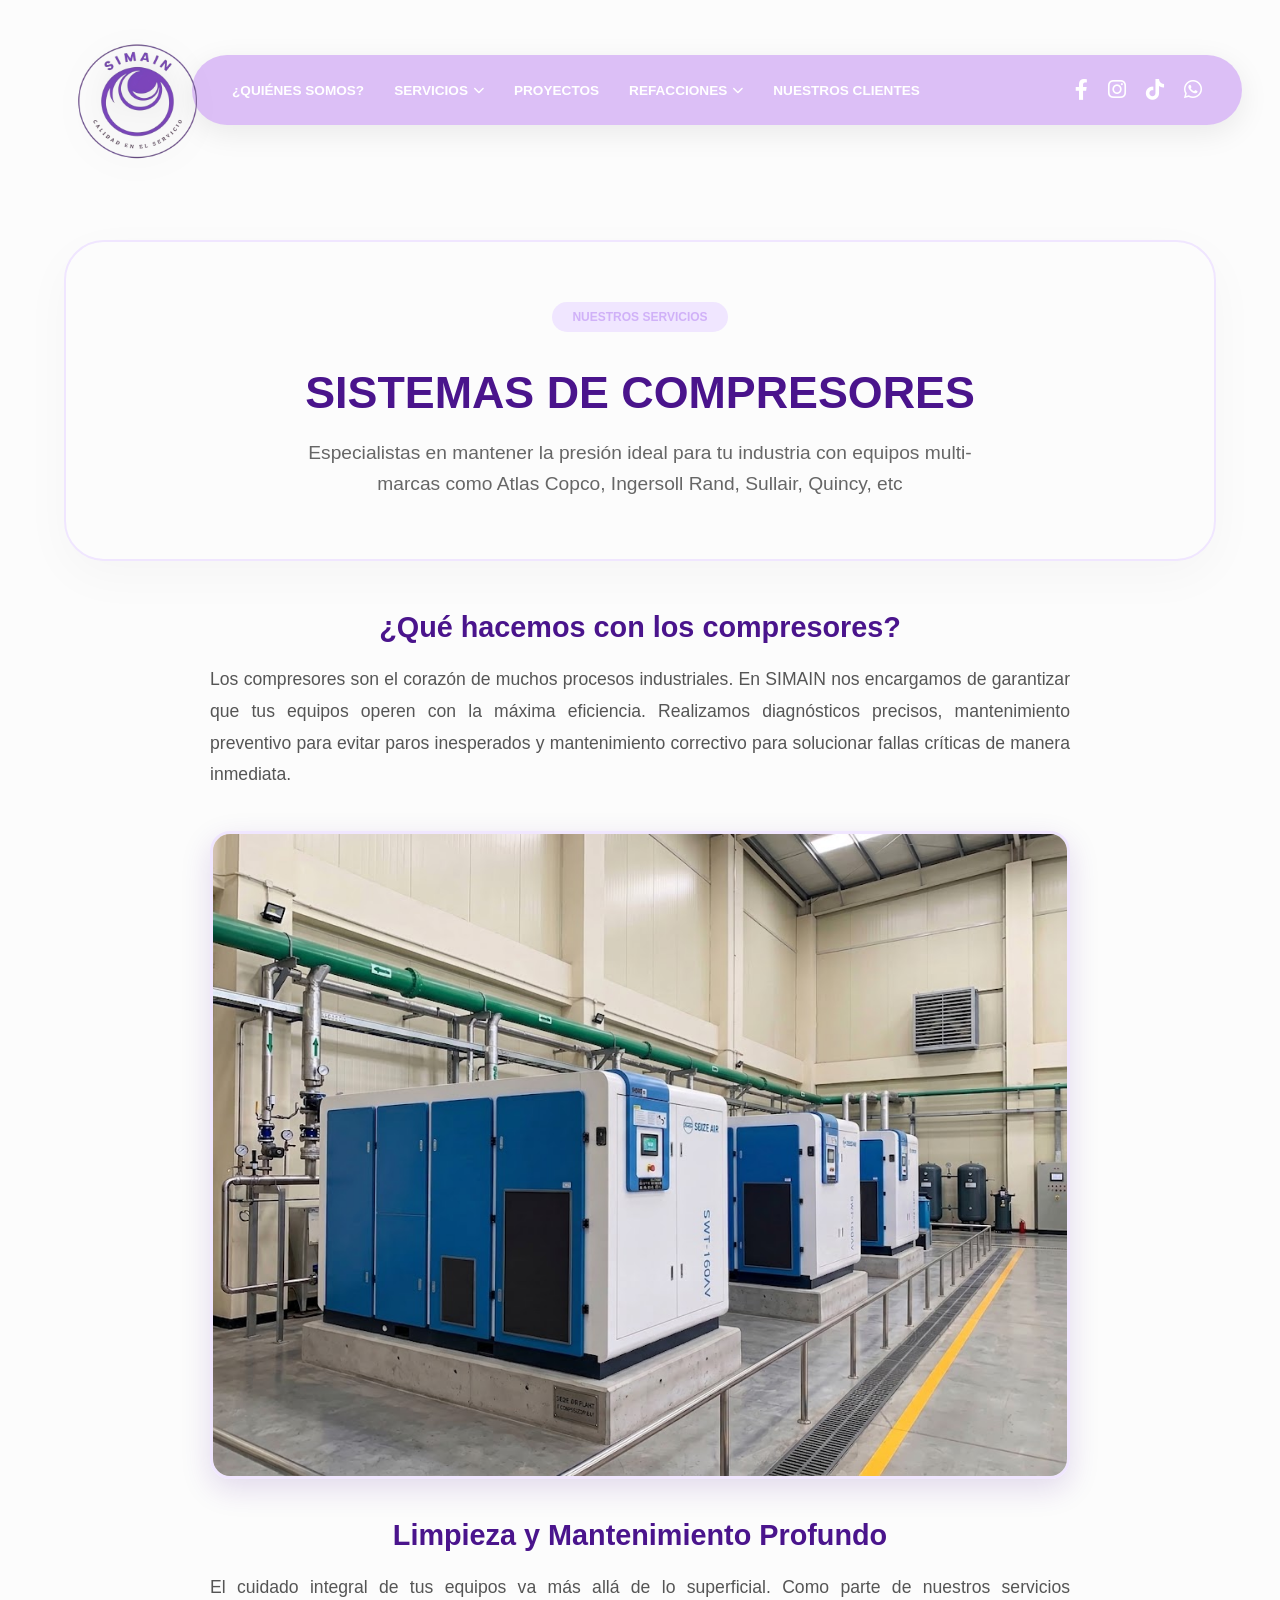
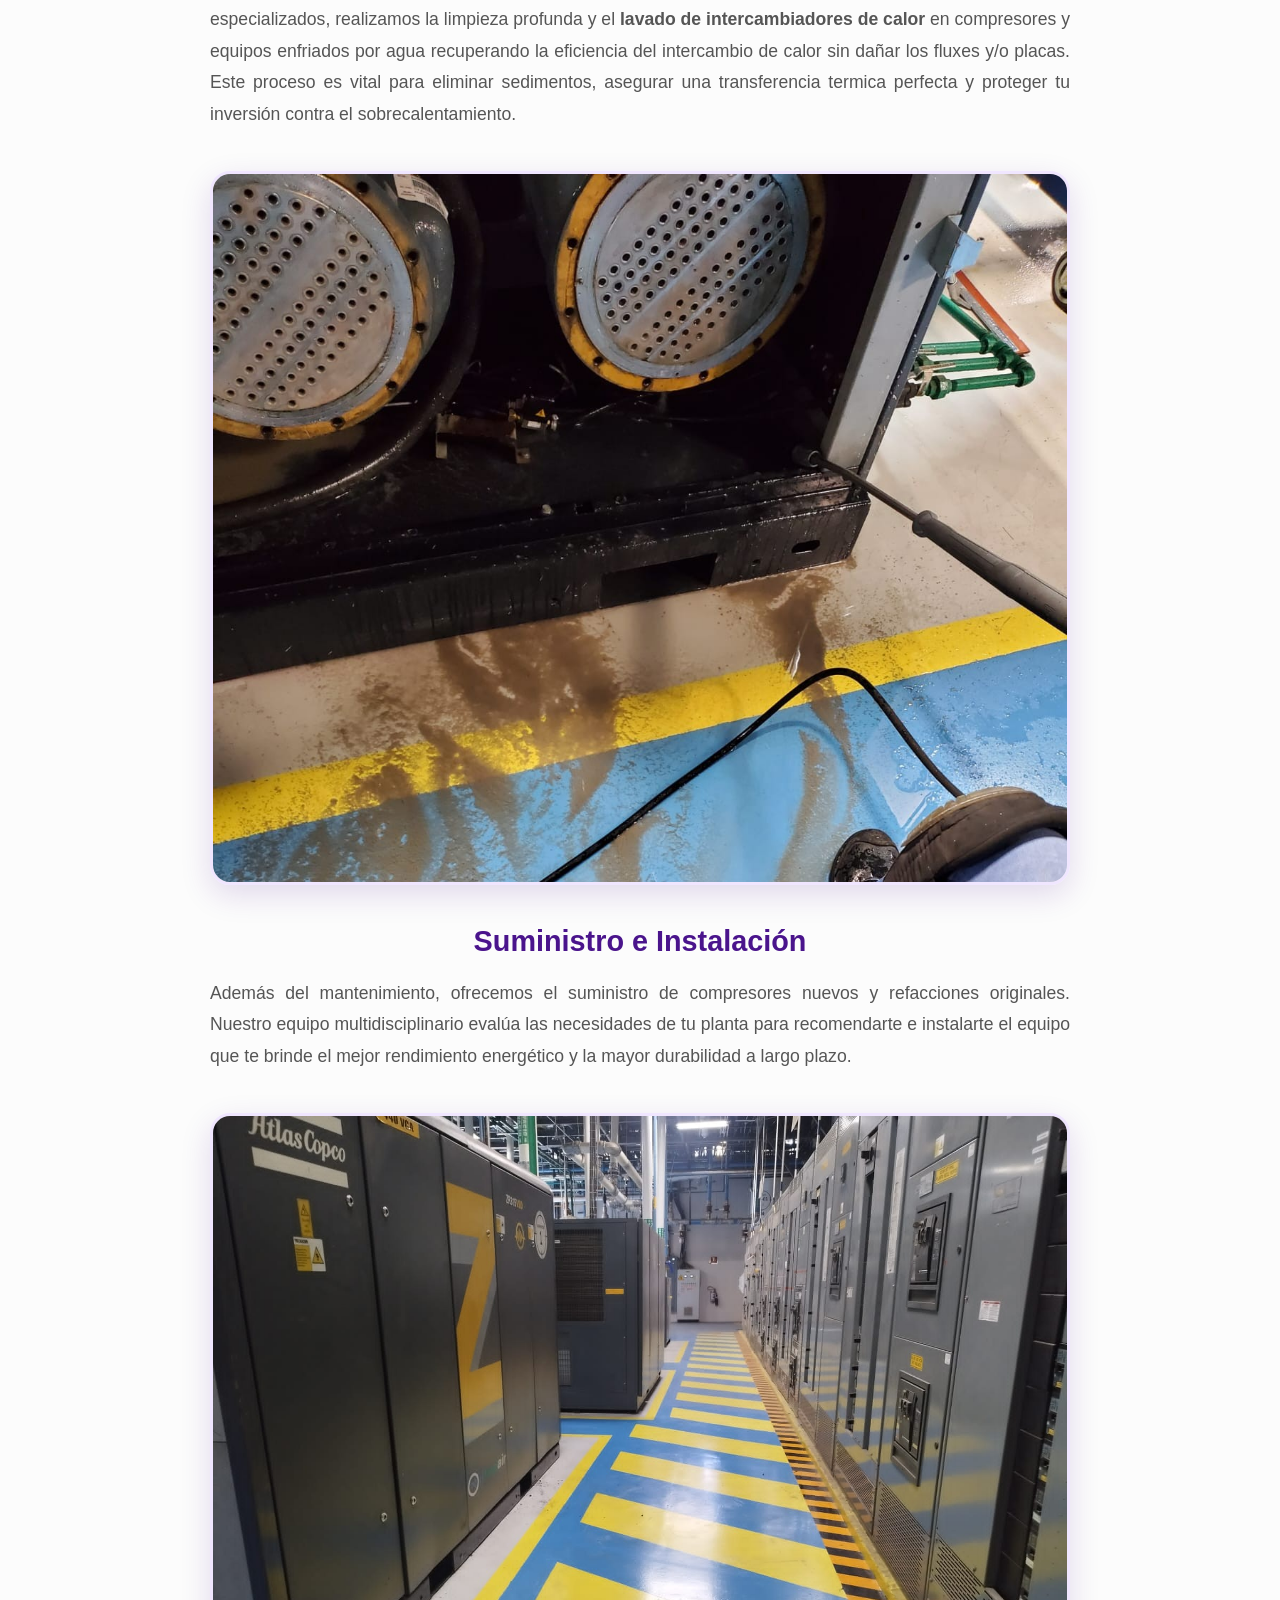
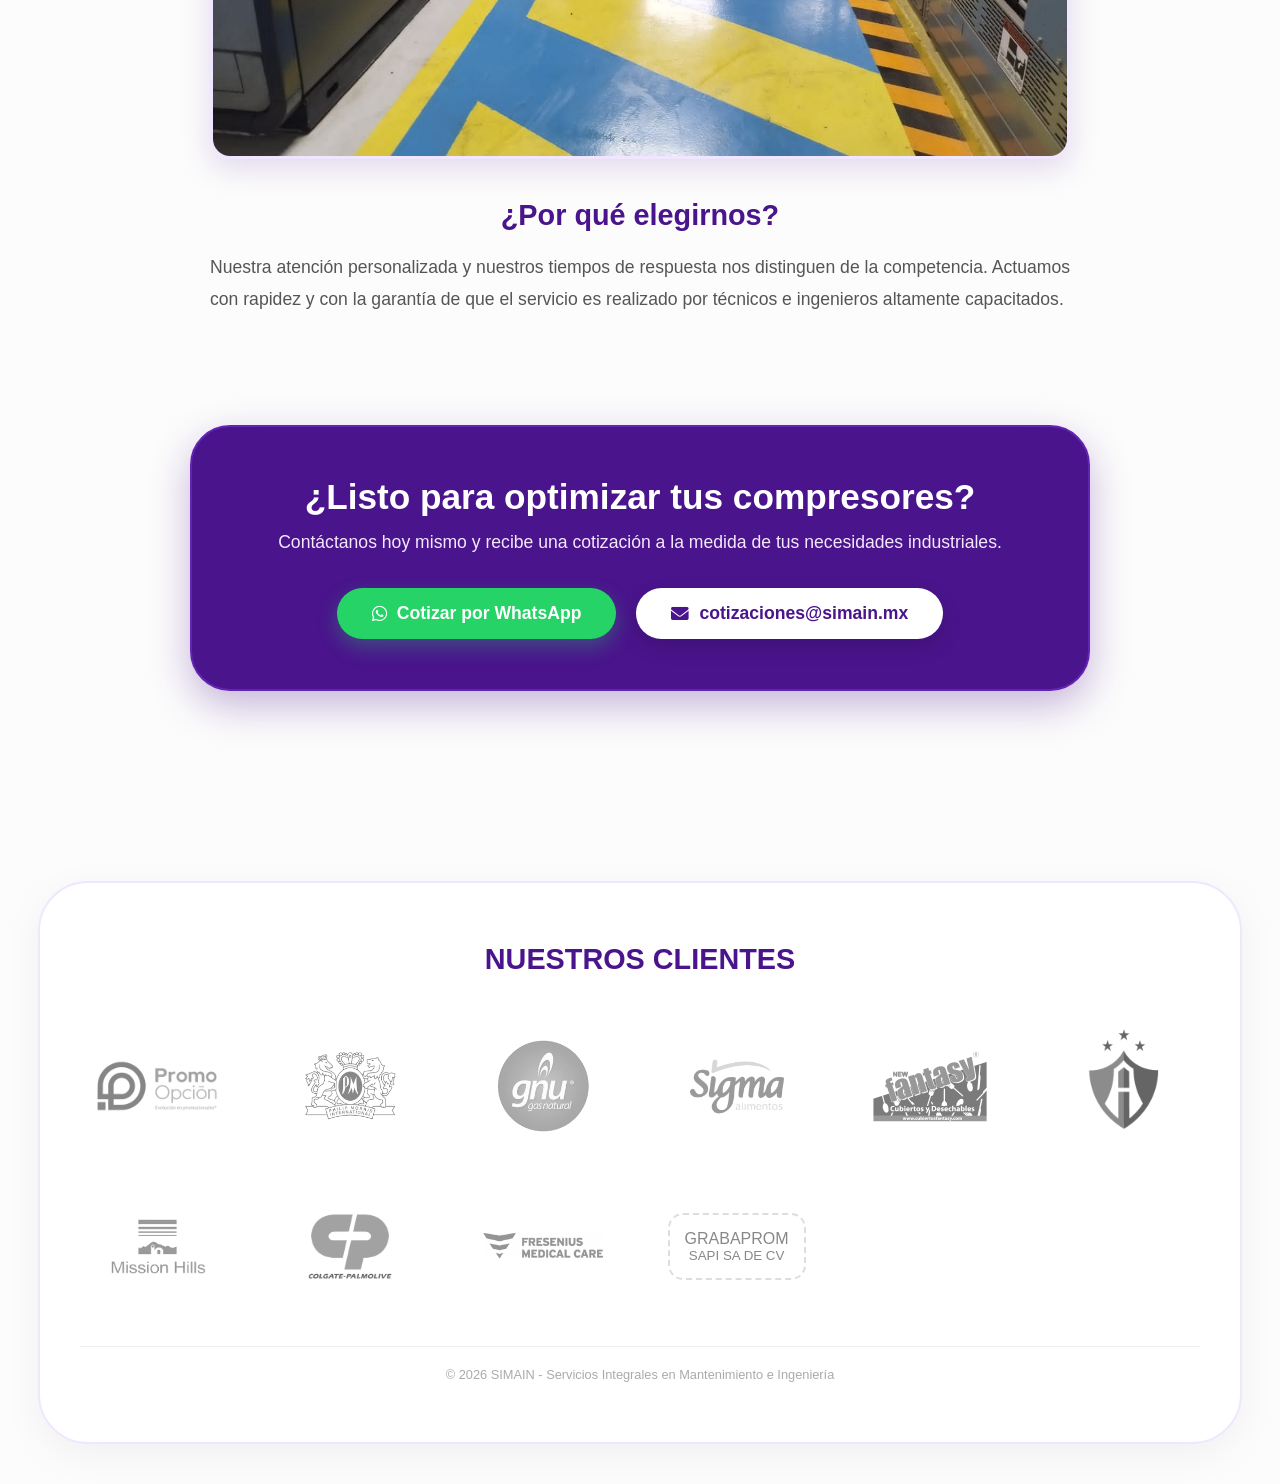
<file: Compresores.html>
<!DOCTYPE html>
<html lang="es">
<head>
    <meta charset="UTF-8">
    <meta name="viewport" content="width=device-width, initial-scale=1.0">
    <title>Compresores | SIMAIN</title>
    <link rel="stylesheet" href="https://cdnjs.cloudflare.com/ajax/libs/font-awesome/6.0.0/css/all.min.css">
    
    <!-- CSS general (menú, colores, footer) -->
    <link rel="stylesheet" href="index.css?v=6">
    
    <!-- CSS específico de la página y botones CTA -->
    <link rel="stylesheet" href="Compresores.css?v=2">
</head>
<body>

    <header class="header-container">
        <div class="external-logo">
            <a href="index.html"><img src="logo 2.png" alt="Logo SIMAIN"></a>
        </div>

        <nav class="navbar">
            <div class="menu-toggle" id="mobile-menu">
                <i class="fa-solid fa-bars"></i>
            </div>

            <ul class="nav-links">
                <li><a href="index.html#quienes-somos">¿Quiénes Somos?</a></li>
                
                <li class="dropdown">
                    <a href="javascript:void(0);" class="dropdown-toggle-btn">Servicios <i class="fa-solid fa-chevron-down" style="font-size: 0.7rem;"></i></a>
                    <ul class="dropdown-menu">
                        <li><a href="Compresores.html">Compresores</a></li>
                        <li><a href="servicios-chillers.html">Chillers</a></li>
                        <li class="dropdown-submenu">
                            <a href="javascript:void(0);" class="submenu-toggle-btn">HVAC <i class="fa-solid fa-chevron-right" style="font-size: 0.7rem;"></i></a>
                            <ul class="submenu">
                                <li><a href="servicios-hvac.html#sistemas-hvac">Sistemas HVAC</a></li>
                                <li><a href="servicios-hvac.html#poliza-mtto">Póliza de Mtto</a></li>
                                <li><a href="servicios-hvac.html#calculos-ventilacion">Cálculos de Ventilación</a></li>
                                <li><a href="servicios-hvac.html#torres-enfriamiento">Torres de Enfriamiento</a></li>
                            </ul>
                        </li>
                        <li><a href="servicios-secadores.html">Secadores</a></li>
                        <li><a href="servicios-generadores.html">Generadores de Vapor</a></li>
                        <li><a href="servicios-agua.html">Tratamiento de Agua</a></li>
                        <li><a href="servicios-paileria.html">Pailería</a></li>
                        <li><a href="servicios-obra.html">Obra Civil Ligera</a></li>
                        <li class="dropdown-submenu">
                            <a href="javascript:void(0);" class="submenu-toggle-btn">Módulos Electrónicos <i class="fa-solid fa-chevron-right" style="font-size: 0.7rem;"></i></a>
                            <ul class="submenu">
                                <li><a href="servicios-modulos.html#reparacion">Reparación</a></li>
                                <li><a href="servicios-modulos.html#diagnostico">Diagnóstico</a></li>
                            </ul>
                        </li>
                        <li><a href="servicios-variadores.html">Variadores de Frecuencia</a></li>
                        <li><a href="servicios-intercambiadores.html">Limpieza de Intercambiadores</a></li>
                        <li><a href="servicios-calibracion.html">Calibración</a></li>
                    </ul>
                </li>

                <li><a href="index.html#proyectos">Proyectos</a></li>
                
                <li class="dropdown">
                    <a href="javascript:void(0);" class="dropdown-toggle-btn">Refacciones <i class="fa-solid fa-chevron-down" style="font-size: 0.7rem;"></i></a>
                    <ul class="dropdown-menu">
                        <li class="dropdown-submenu">
                            <a href="javascript:void(0);" class="submenu-toggle-btn">Compresores <i class="fa-solid fa-chevron-right" style="font-size: 0.7rem;"></i></a>
                            <ul class="submenu">
                                <li><a href="refacciones-compresores.html#kits">Kits</a></li>
                                <li><a href="refacciones-compresores.html#filtros">Filtros de Aire</a></li>
                                <li><a href="refacciones-compresores.html#aceite">Aceite</a></li>
                                <li><a href="refacciones-compresores.html#enfriadores">Enfriadores</a></li>
                                <li><a href="refacciones-compresores.html#ver-mas">Ver Más</a></li>
                            </ul>
                        </li>
                        <li><a href="refacciones-secadores.html">Secadores</a></li>
                        <li><a href="refacciones-tarjetas.html">Tarjetas Electrónicas</a></li>
                        <li><a href="refacciones-vapor.html">Sistemas de Vapor</a></li>
                        <li><a href="refacciones-hvac.html">HVAC</a></li>
                    </ul>
                </li>
                
                <li><a href="index.html#clientes">Nuestros Clientes</a></li>
            </ul>

            <div class="social-media">
                <a href="https://www.facebook.com/share/1RAPCsSrSa/" target="_blank" class="icon-fb"><i class="fa-brands fa-facebook-f"></i></a>
                <a href="https://www.instagram.com/simain_servicios_" target="_blank" class="icon-ig"><i class="fa-brands fa-instagram"></i></a>
                <a href="https://www.tiktok.com/@TUUSUARIO" target="_blank" class="icon-tt"><i class="fa-brands fa-tiktok"></i></a>
                <a href="https://wa.me/523332586907" target="_blank" class="icon-wa"><i class="fa-brands fa-whatsapp"></i></a>
            </div>
        </nav>
    </header>

    <main class="content-wrapper">
        
        <section class="service-hero">
            <span class="badge">Nuestros Servicios</span>
            <h1>Sistemas de Compresores</h1>
            <p>Especialistas en mantener la presión ideal para tu industria con equipos multi-marcas como Atlas Copco, Ingersoll Rand, Sullair, Quincy, etc</p>
        </section>

        <section class="service-body">
            
            <h2>¿Qué hacemos con los compresores?</h2>
            <p>
                Los compresores son el corazón de muchos procesos industriales. En SIMAIN nos encargamos de garantizar que tus equipos operen con la máxima eficiencia. Realizamos diagnósticos precisos, mantenimiento preventivo para evitar paros inesperados y mantenimiento correctivo para solucionar fallas críticas de manera inmediata.
            </p>

            <img src="compresor 1.jpg" alt="Mantenimiento de Compresores" class="centered-image">

            <h2>Limpieza y Mantenimiento Profundo</h2>
            <p>
                El cuidado integral de tus equipos va más allá de lo superficial. Como parte de nuestros servicios especializados, realizamos la limpieza profunda y el <strong>lavado de intercambiadores de calor</strong> en compresores y equipos enfriados por agua recuperando la eficiencia del intercambio de calor sin dañar los fluxes y/o placas. Este proceso es vital para eliminar sedimentos, asegurar una transferencia termica perfecta y proteger tu inversión contra el sobrecalentamiento.
            </p>

            <img src="lavadoCompresor.jpg" alt="Lavando intercambiadores del compresor ZH-6" class="centered-image">

            <h2>Suministro e Instalación</h2>
            <p>
                Además del mantenimiento, ofrecemos el suministro de compresores nuevos y refacciones originales. Nuestro equipo multidisciplinario evalúa las necesidades de tu planta para recomendarte e instalarte el equipo que te brinde el mejor rendimiento energético y la mayor durabilidad a largo plazo.
            </p>

            <img src="compresor2.jpg" alt="Instalación de Compresor Industrial" class="centered-image">

            <h2>¿Por qué elegirnos?</h2>
            <p>
                Nuestra atención personalizada y nuestros tiempos de respuesta nos distinguen de la competencia. Actuamos con rapidez y con la garantía de que el servicio es realizado por técnicos e ingenieros altamente capacitados.
            </p>

        </section>

        <section class="cta-section">
            <div class="cta-island">
                <h2>¿Listo para optimizar tus compresores?</h2>
                <p>Contáctanos hoy mismo y recibe una cotización a la medida de tus necesidades industriales.</p>
                
                <div class="cta-buttons">
                    <a href="https://wa.me/523332586907" target="_blank" class="cta-btn whatsapp-btn">
                        <i class="fa-brands fa-whatsapp"></i> Cotizar por WhatsApp
                    </a>
                    
                    <a href="mailto:cotizaciones@simain.mx" class="cta-btn email-btn">
                        <i class="fa-solid fa-envelope"></i> cotizaciones@simain.mx
                    </a>
                </div>
            </div>
        </section>

    </main>

    <footer id="clientes" class="footer-container">
        <div class="footer-island">
            <h2>Nuestros Clientes</h2>
            <div class="clients-grid">
                <img src="logo-promo.png" alt="Promo Opción">
                <img src="logo philip.png" alt="Philip Morris">
                <img src="gnu logo.png" alt="GNU Gas Natural">
                <img src="sigma logo.png" alt="Sigma">
                <img src="Fantasy-Logo.png" alt="New Fantasy">
                <img src="atlas logo.png" alt="Atlas FC">
                <img src="mission hills logo.png" alt="Mission Hills">
                <img src="Colgate-Palmolive-Logo.png" alt="Colgate Palmolive">
                <img src="fresenius logo.png" alt="Fresenius Medical Care">
                <div class="client-text-logo">
                    <span>GRABAPROM</span>
                    <small>SAPI SA DE CV</small>
                </div>
            </div>
            <div class="footer-bottom">
                <p>&copy; 2026 SIMAIN - Servicios Integrales en Mantenimiento e Ingeniería</p>
            </div>
        </div>
    </footer>

    <script>
        window.addEventListener('scroll', function() {
            const navbar = document.querySelector('.navbar');
            const logo = document.querySelector('.external-logo');
            if (window.scrollY > 20) {
                navbar.style.background = 'rgba(220, 191, 246, 0.95)';
                navbar.style.transform = 'translateY(-5px)';
                logo.style.transform = 'scale(0.85)';
            } else {
                navbar.style.background = '#dcbff6';
                navbar.style.transform = 'translateY(0)';
                logo.style.transform = 'scale(1)';
            }
        });

        const btnHamburguesa = document.getElementById('mobile-menu');
        const menuNav = document.querySelector('.nav-links');
        const redesSociales = document.querySelector('.social-media');

        if(btnHamburguesa) {
            btnHamburguesa.addEventListener('click', function(e) {
                e.stopPropagation();
                menuNav.classList.toggle('active');
                redesSociales.classList.toggle('active');
            });
        }

        document.querySelectorAll('.dropdown-toggle-btn, .submenu-toggle-btn').forEach(btn => {
            btn.addEventListener('click', function(e) {
                if (window.innerWidth <= 850) {
                    e.preventDefault();
                    e.stopPropagation();
                    this.parentElement.classList.toggle('active-mobile');
                }
            });
        });

        document.addEventListener('click', function(e) {
            if (window.innerWidth <= 850) {
                if (!menuNav.contains(e.target) && !btnHamburguesa.contains(e.target)) {
                    menuNav.classList.remove('active');
                    redesSociales.classList.remove('active');
                    document.querySelectorAll('.active-mobile').forEach(el => el.classList.remove('active-mobile'));
                }
            }
        });
    </script>
</body>
</html>
</file>
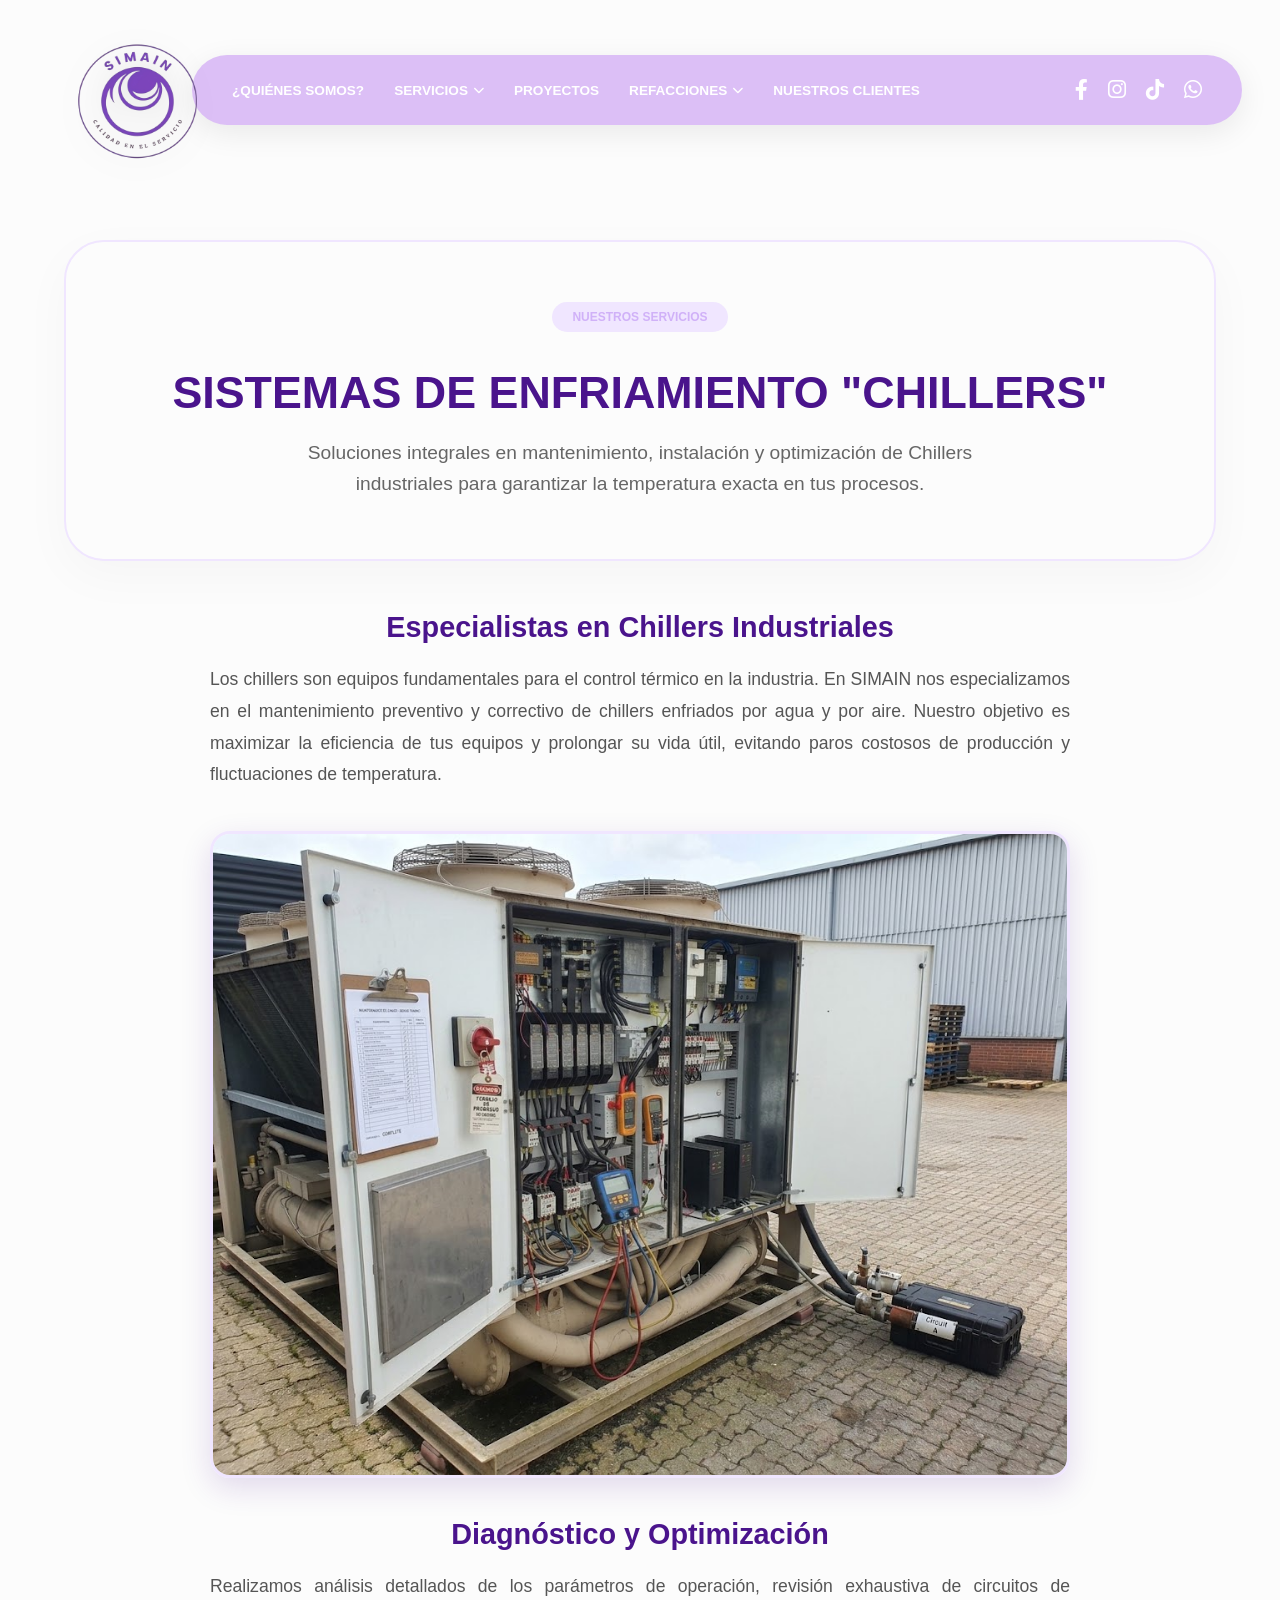
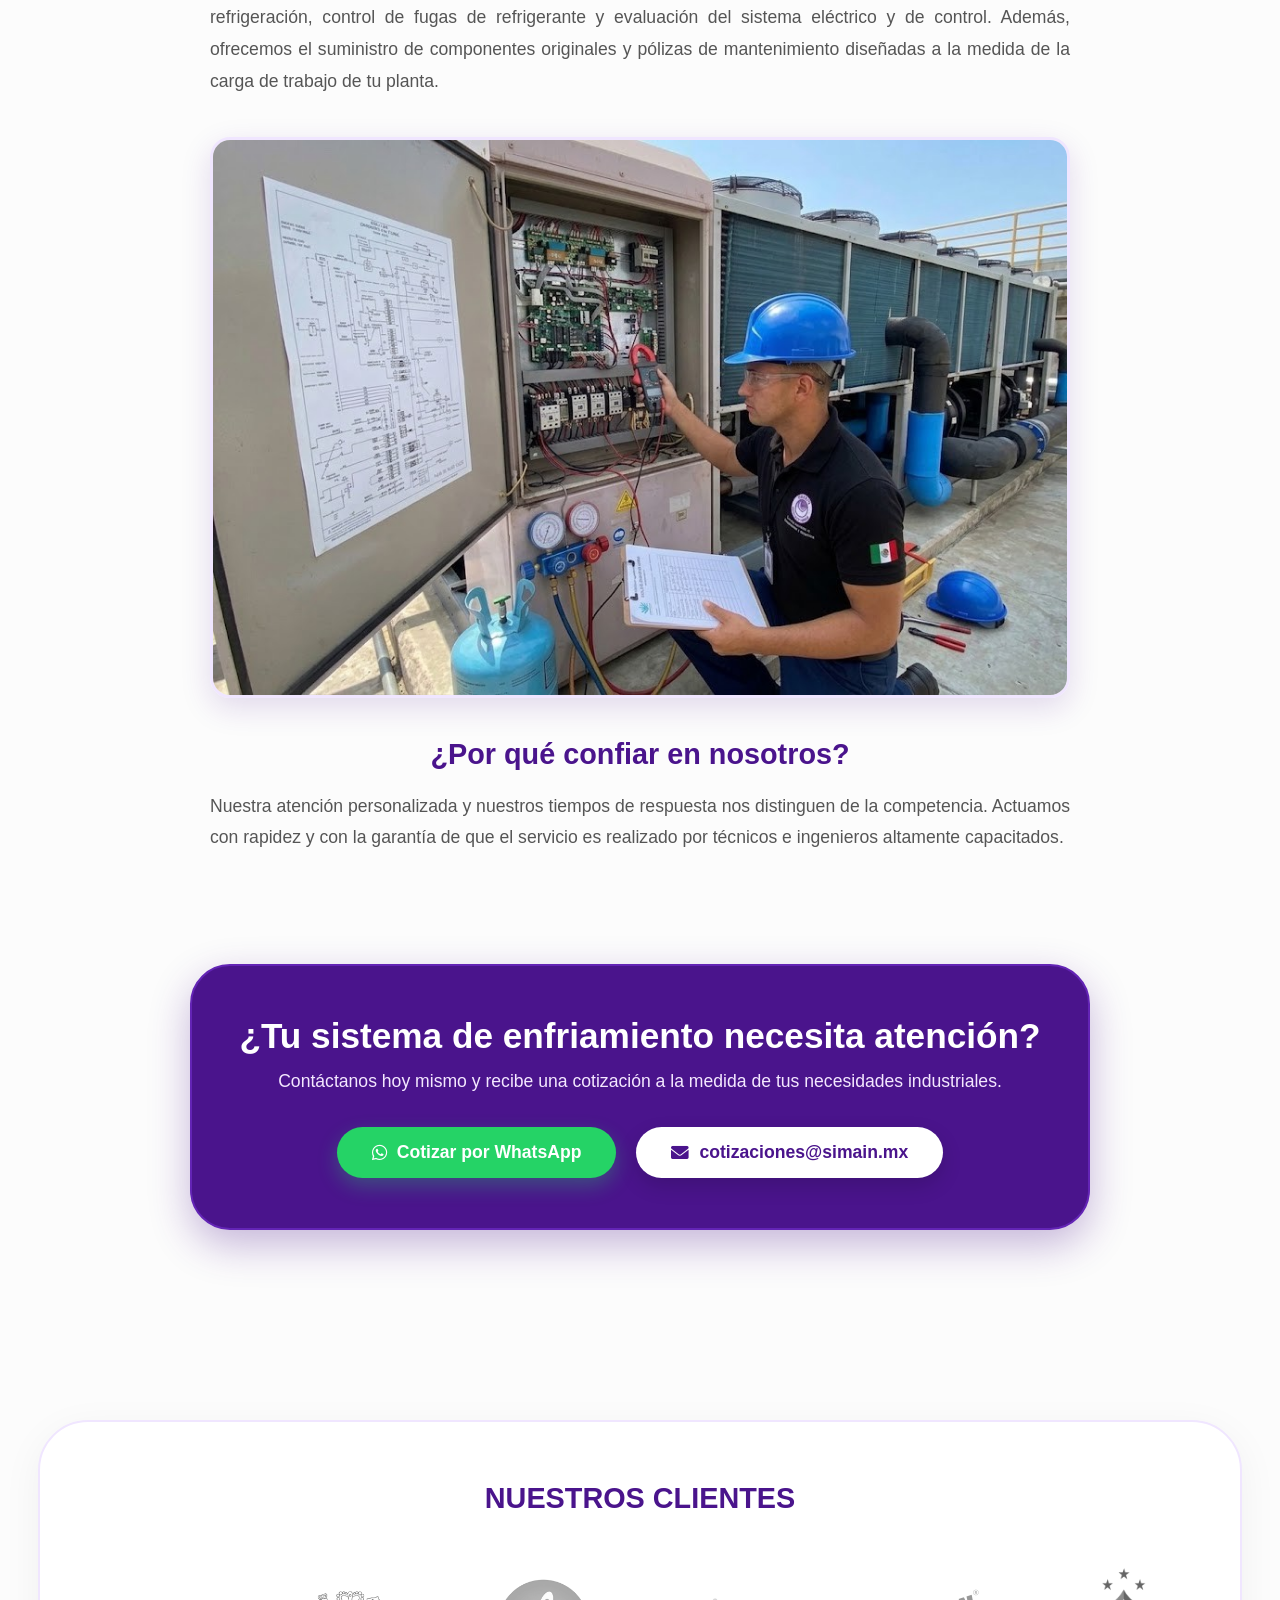
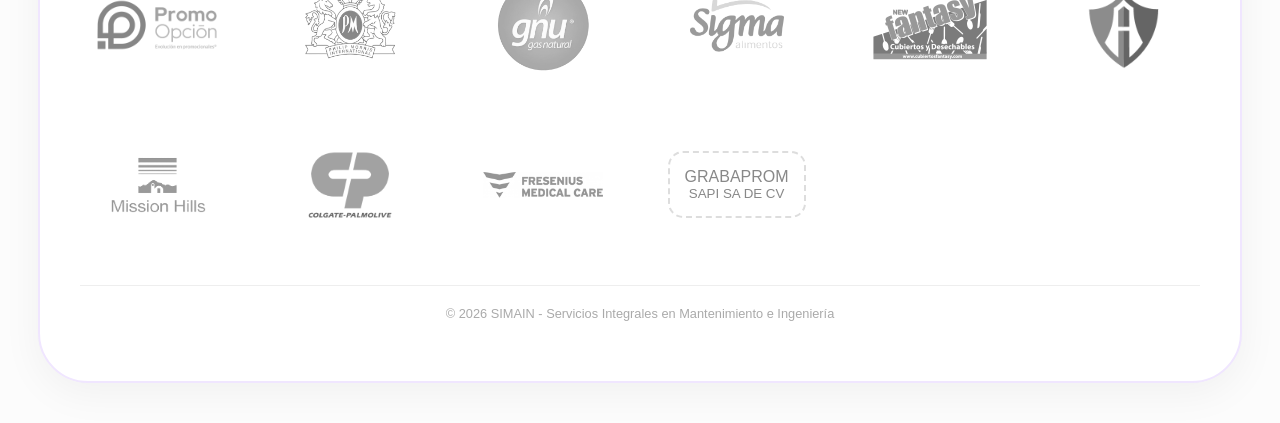
<file: servicios-chillers.html>
<!DOCTYPE html>
<html lang="es">
<head>
    <meta charset="UTF-8">
    <meta name="viewport" content="width=device-width, initial-scale=1.0">
    <title>Chillers | SIMAIN</title>
    <link rel="stylesheet" href="https://cdnjs.cloudflare.com/ajax/libs/font-awesome/6.0.0/css/all.min.css">
    
    <!-- Cargamos el CSS general (menú, colores, footer) -->
    <link rel="stylesheet" href="index.css?v=6">
    
    <!-- Cargamos el CSS específico de esta página -->
    <link rel="stylesheet" href="chillers.css?v=1">
</head>
<body>

    <header class="header-container">
        <div class="external-logo">
            <a href="index.html"><img src="logo 2.png" alt="Logo SIMAIN"></a>
        </div>

        <nav class="navbar">
            <div class="menu-toggle" id="mobile-menu">
                <i class="fa-solid fa-bars"></i>
            </div>

            <ul class="nav-links">
                <li><a href="index.html#quienes-somos">¿Quiénes Somos?</a></li>
                
                <li class="dropdown">
                    <a href="#" class="dropdown-toggle-btn">Servicios <i class="fa-solid fa-chevron-down" style="font-size: 0.7rem;"></i></a>
                    <ul class="dropdown-menu">
                        <li><a href="Compresores.html">Compresores</a></li>
                        <li><a href="servicios-chillers.html">Chillers</a></li>
                        <li class="dropdown-submenu">
                            <a href="servicios-hvac.html" class="submenu-toggle-btn">HVAC <i class="fa-solid fa-chevron-right" style="font-size: 0.7rem;"></i></a>
                            <ul class="submenu">
                                <li><a href="servicios-hvac.html#sistemas-hvac">Sistemas HVAC</a></li>
                                <li><a href="servicios-hvac.html#poliza-mtto">Póliza de Mtto</a></li>
                                <li><a href="servicios-hvac.html#calculos-ventilacion">Cálculos de Ventilación</a></li>
                                <li><a href="servicios-hvac.html#torres-enfriamiento">Torres de Enfriamiento</a></li>
                            </ul>
                        </li>
                        <li><a href="servicios-secadores.html">Secadores</a></li>
                        <li><a href="servicios-generadores.html">Generadores de Vapor</a></li>
                        <li><a href="servicios-agua.html">Tratamiento de Agua</a></li>
                        <li><a href="servicios-paileria.html">Pailería</a></li>
                        <li><a href="servicios-obra.html">Obra Civil Ligera</a></li>
                        <li class="dropdown-submenu">
                            <a href="servicios-modulos.html" class="submenu-toggle-btn">Módulos Electrónicos <i class="fa-solid fa-chevron-right" style="font-size: 0.7rem;"></i></a>
                            <ul class="submenu">
                                <li><a href="servicios-modulos.html#reparacion">Reparación</a></li>
                                <li><a href="servicios-modulos.html#diagnostico">Diagnóstico</a></li>
                            </ul>
                        </li>
                        <li><a href="servicios-variadores.html">Variadores de Frecuencia</a></li>
                        <li><a href="servicios-intercambiadores.html">Limpieza de Intercambiadores</a></li>
                        <li><a href="servicios-calibracion.html">Calibración</a></li>
                    </ul>
                </li>

                <li><a href="index.html#proyectos">Proyectos</a></li>
                
                <li class="dropdown">
                    <a href="#" class="dropdown-toggle-btn">Refacciones <i class="fa-solid fa-chevron-down" style="font-size: 0.7rem;"></i></a>
                    <ul class="dropdown-menu">
                        <li class="dropdown-submenu">
                            <a href="refacciones-compresores.html" class="submenu-toggle-btn">Compresores <i class="fa-solid fa-chevron-right" style="font-size: 0.7rem;"></i></a>
                            <ul class="submenu">
                                <li><a href="refacciones-compresores.html#kits">Kits</a></li>
                                <li><a href="refacciones-compresores.html#filtros">Filtros de Aire</a></li>
                                <li><a href="refacciones-compresores.html#aceite">Aceite</a></li>
                                <li><a href="refacciones-compresores.html#enfriadores">Enfriadores</a></li>
                                <li><a href="refacciones-compresores.html#ver-mas">Ver Más</a></li>
                            </ul>
                        </li>
                        <li><a href="refacciones-secadores.html">Secadores</a></li>
                        <li><a href="refacciones-tarjetas.html">Tarjetas Electrónicas</a></li>
                        <li><a href="refacciones-vapor.html">Sistemas de Vapor</a></li>
                        <li><a href="refacciones-hvac.html">HVAC</a></li>
                    </ul>
                </li>
                
                <li><a href="index.html#clientes">Nuestros Clientes</a></li>
            </ul>

            <div class="social-media">
                <a href="https://www.facebook.com/share/1RAPCsSrSa/" target="_blank" class="icon-fb"><i class="fa-brands fa-facebook-f"></i></a>
                <a href="https://www.instagram.com/simain_servicios_" target="_blank" class="icon-ig"><i class="fa-brands fa-instagram"></i></a>
                <a href="https://www.tiktok.com/@TUUSUARIO" target="_blank" class="icon-tt"><i class="fa-brands fa-tiktok"></i></a>
                <a href="https://wa.me/523332586907" target="_blank" class="icon-wa"><i class="fa-brands fa-whatsapp"></i></a>
            </div>
        </nav>
    </header>

    <main class="content-wrapper">
        
        <section class="service-hero">
            <span class="badge">Nuestros Servicios</span>
            <h1>Sistemas de Enfriamiento "Chillers"</h1>
            <p>Soluciones integrales en mantenimiento, instalación y optimización de Chillers industriales para garantizar la temperatura exacta en tus procesos.</p>
        </section>

        <section class="service-body">
            
            <h2>Especialistas en Chillers Industriales</h2>
            <p>
                Los chillers son equipos fundamentales para el control térmico en la industria. En SIMAIN nos especializamos en el mantenimiento preventivo y correctivo de chillers enfriados por agua y por aire. Nuestro objetivo es maximizar la eficiencia de tus equipos y prolongar su vida útil, evitando paros costosos de producción y fluctuaciones de temperatura.
            </p>

          
            <img src="chiller1.jpg" alt="Mantenimiento de Chillers Industriales" class="centered-image">

            <h2>Diagnóstico y Optimización</h2>
            <p>
                Realizamos análisis detallados de los parámetros de operación, revisión exhaustiva de circuitos de refrigeración, control de fugas de refrigerante y evaluación del sistema eléctrico y de control. Además, ofrecemos el suministro de componentes originales y pólizas de mantenimiento diseñadas a la medida de la carga de trabajo de tu planta.
            </p>

            <!-- Recuerda cambiar "chiller2.jpg" por tu imagen real -->
            <img src="chiller2.jpg" alt="Optimización de sistemas de agua helada" class="centered-image">

            <h2>¿Por qué confiar en nosotros?</h2>
            <p>
              Nuestra atención personalizada y nuestros tiempos de respuesta nos distinguen de la competencia. Actuamos con rapidez y con la garantía de que el servicio es realizado por técnicos e ingenieros altamente capacitados.
            </p>

        </section>

        <!-- ================= SECCIÓN DE COTIZACIÓN (CTA) ================= -->
        <section class="cta-section">
            <div class="cta-island">
                <h2>¿Tu sistema de enfriamiento necesita atención?</h2>
                <p>Contáctanos hoy mismo y recibe una cotización a la medida de tus necesidades industriales.</p>
                
                <div class="cta-buttons">
                    <a href="https://wa.me/523332586907" target="_blank" class="cta-btn whatsapp-btn">
                        <i class="fa-brands fa-whatsapp"></i> Cotizar por WhatsApp
                    </a>
                    
                    <a href="mailto:cotizaciones@simain.mx" class="cta-btn email-btn">
                        <i class="fa-solid fa-envelope"></i> cotizaciones@simain.mx
                    </a>
                </div>
            </div>
        </section>

    </main>

    <footer id="clientes" class="footer-container">
        <div class="footer-island">
            <h2>Nuestros Clientes</h2>
            <div class="clients-grid">
                <img src="logo-promo.png" alt="Promo Opción">
                <img src="logo philip.png" alt="Philip Morris">
                <img src="gnu logo.png" alt="GNU Gas Natural">
                <img src="sigma logo.png" alt="Sigma">
                <img src="Fantasy-Logo.png" alt="New Fantasy">
                <img src="atlas logo.png" alt="Atlas FC">
                <img src="mission hills logo.png" alt="Mission Hills">
                <img src="Colgate-Palmolive-Logo.png" alt="Colgate Palmolive">
                <img src="fresenius logo.png" alt="Fresenius Medical Care">
                <div class="client-text-logo">
                    <span>GRABAPROM</span>
                    <small>SAPI SA DE CV</small>
                </div>
            </div>
            <div class="footer-bottom">
                <p>&copy; 2026 SIMAIN - Servicios Integrales en Mantenimiento e Ingeniería</p>
            </div>
        </div>
    </footer>

    <script>
        window.addEventListener('scroll', function() {
            const navbar = document.querySelector('.navbar');
            const logo = document.querySelector('.external-logo');
            if (window.scrollY > 20) {
                navbar.style.background = 'rgba(220, 191, 246, 0.95)';
                navbar.style.transform = 'translateY(-5px)';
                logo.style.transform = 'scale(0.85)';
            } else {
                navbar.style.background = '#dcbff6';
                navbar.style.transform = 'translateY(0)';
                logo.style.transform = 'scale(1)';
            }
        });

        const mobileMenuBtn = document.getElementById('mobile-menu');
        const navLinks = document.querySelector('.nav-links');
        const socialMedia = document.querySelector('.social-media');

        if(mobileMenuBtn) {
            mobileMenuBtn.addEventListener('click', (e) => {
                e.stopPropagation();
                navLinks.classList.toggle('active');
                socialMedia.classList.toggle('active');
            });
        }

        document.querySelectorAll('.dropdown-toggle-btn, .submenu-toggle-btn').forEach(btn => {
            btn.addEventListener('click', function(e) {
                if (window.innerWidth <= 850) {
                    e.preventDefault();
                    e.stopPropagation();
                    this.parentElement.classList.toggle('active-mobile');
                }
            });
        });

        document.addEventListener('click', () => {
            if (window.innerWidth <= 850) {
                navLinks.classList.remove('active');
                socialMedia.classList.remove('active');
                document.querySelectorAll('.active-mobile').forEach(el => el.classList.remove('active-mobile'));
            }
        });
    </script>
</body>
</html>
</file>
<file: index.css>
/* =========================================
   1. RESET Y CONFIGURACIÓN GLOBAL
   ========================================= */
* {
    margin: 0;
    padding: 0;
    box-sizing: border-box;
    font-family: 'Segoe UI', sans-serif;
}

html {
    scroll-behavior: smooth;
}

body {
    background-color: #fcfcfc;
    overflow-x: hidden;
}

/* =========================================
   2. HEADER: LOGO Y NAVBAR FLOTANTE
   ========================================= */
.external-logo {
    position: fixed;
    top: 15px;
    left: 3%;
    z-index: 1100;
    transition: all 0.4s ease;
}

.external-logo img {
    height: 160px;
    width: auto;
    filter: drop-shadow(0 5px 15px rgba(0,0,0,0.1));
}

.navbar {
    background: #dcbff6;
    display: flex;
    justify-content: space-between;
    align-items: center;
    position: fixed;
    top: 55px;
    left: 15%;
    right: 3%;
    height: 70px;
    padding: 0 40px;
    border-radius: 100px;
    box-shadow: 0 8px 30px rgba(0,0,0,0.08);
    z-index: 1000;
    transition: all 0.4s ease;
}

.nav-links {
    display: flex;
    list-style: none;
    gap: 30px;
}

.nav-links li {
    position: relative;
    list-style: none;
}

.nav-links a {
    color: white;
    text-decoration: none;
    font-weight: 800;
    font-size: 0.85rem;
    text-transform: uppercase;
    display: flex;
    align-items: center;
    gap: 6px;
}

.nav-links a:hover {
    color: #4a148c;
}

.social-media {
    display: flex;
    gap: 20px;
}

.social-media a {
    color: white;
    font-size: 1.3rem;
    transition: 0.3s;
}

.social-media a:hover {
    color: #4a148c;
    transform: scale(1.1);
}

/* =========================================
   3. SECCIÓN: QUIÉNES SOMOS / QUÉ OFRECEMOS
   ========================================= */
.content-wrapper {
    padding-top: 240px; 
    padding-bottom: 50px;
}

.about-section {
    padding: 0 5%;
    margin-bottom: 80px;
}

.about-island {
    background: white;
    border-radius: 40px;
    padding: 80px 40px;
    box-shadow: 0 15px 50px rgba(0,0,0,0.03);
    border: 1px solid #f0e6ff;
    max-width: 1000px;
    margin: 0 auto;
    text-align: center;
}

.badge {
    background: #f0e6ff;
    color: #c197f4ab;
    padding: 8px 20px;
    border-radius: 100px;
    font-size: 0.75rem;
    font-weight: 800;
    text-transform: uppercase;
    display: inline-block;
    margin-bottom: 20px;
}

.about-island h2 {
    color: #4a148c;
    font-size: 2.2rem;
    margin-bottom: 25px;
}

.about-island p {
    color: #666;
    font-size: 1.3rem;
    line-height: 1.8;
}

.separator {
    border: none;
    border-top: 1px solid #f0e6ff;
    margin: 40px auto;
    width: 80%;
}

.offers-title {
    margin-bottom: 40px;
}

.offers-grid {
    display: grid;
    grid-template-columns: repeat(auto-fit, minmax(200px, 1fr));
    gap: 30px;
    margin-top: 20px;
}

.offer-item {
    display: flex;
    flex-direction: column;
    align-items: center;
    gap: 15px;
}

.offer-item p {
    font-size: 0.95rem;
    color: #555;
    font-weight: 600;
    line-height: 1.4;
    text-align: center;
}

.icon-box {
    position: relative;
    background: #f0e6ff;
    width: 85px;
    height: 85px;
    display: flex;
    justify-content: center;
    align-items: center;
    border-radius: 50%;
    cursor: pointer;
    transition: 0.3s;
}

.icon-box i {
    font-size: 2.5rem;
    color: #4a148c;
}

.icon-box::after {
    content: attr(data-tooltip);
    position: absolute;
    bottom: calc(100% + 15px);
    left: 50%;
    transform: translateX(-50%);
    display: block;
    width: max-content;
    max-width: 250px;
    padding: 12px 18px;
    white-space: normal;
    word-wrap: break-word;
    background-color: #4a148c;
    color: #ffffff;
    font-size: 0.85rem;
    font-weight: 500;
    text-align: center;
    line-height: 1.4;
    border-radius: 10px;
    box-shadow: 0 10px 25px rgba(0,0,0,0.2);
    opacity: 0;
    visibility: hidden;
    pointer-events: none;
    transition: all 0.3s ease;
    z-index: 999;
}

.icon-box::before {
    content: '';
    position: absolute;
    bottom: calc(100% + 5px);
    left: 50%;
    transform: translateX(-50%);
    border-width: 10px 10px 0 10px;
    border-style: solid;
    border-color: #4a148c transparent transparent transparent;
    opacity: 0;
    visibility: hidden;
    pointer-events: none;
    transition: all 0.3s ease;
    z-index: 999;
}

.icon-box:hover::after,
.icon-box:hover::before {
    opacity: 1;
    visibility: visible;
}

/* =========================================
   4. MISIÓN Y VISIÓN
   ========================================= */
.mission-vision-grid {
    display: grid;
    grid-template-columns: repeat(auto-fit, minmax(250px, 1fr)); 
    gap: 40px;
    margin-top: 20px;
    text-align: center; 
}

.mv-card {
    background: #fcfcfc; 
    padding: 40px;
    border-radius: 30px;
    border: 1px solid #f0e6ff;
    transition: transform 0.3s ease, box-shadow 0.3s ease;
}

.mv-card:hover {
    transform: translateY(-5px);
    box-shadow: 0 15px 35px rgba(74, 20, 140, 0.08);
}

.mv-icon {
    margin-bottom: 10px;
}

.mv-icon i {
    font-size: 2.5rem;
    color: #4a148c !important; 
}

.mv-card h3 {
    color: #4a148c !important; 
    font-size: 1.8rem;
    margin-bottom: 15px;
    text-transform: uppercase;
    letter-spacing: 1px;
    font-weight: 800;
}

.mv-card p {
    color: #555;
    font-size: 1.05rem;
    line-height: 1.7;
    margin: 0;
}

/* =========================================
   5. FOOTER & CLIENTES
   ========================================= */
.footer-container {
    padding: 60px 3% 40px 3%;
}

.footer-island {
    background: white;
    border-radius: 50px;
    padding: 60px 40px;
    box-shadow: 0 10px 40px rgba(0,0,0,0.05);
    text-align: center;
    border: 2px solid #f0e6ff;
}

.footer-island h2 {
    color: #4a148c;
    text-transform: uppercase;
    margin-bottom: 50px;
    font-size: 1.8rem;
}

.clients-grid {
    display: grid;
    grid-template-columns: repeat(auto-fit, minmax(150px, 1fr));
    gap: 40px;
    align-items: center;
    justify-items: center;
}

.clients-grid img {
    max-width: 120px;
    height: auto;
    filter: grayscale(100%);
    opacity: 0.6;
    transition: 0.4s;
}

.clients-grid img:hover {
    filter: grayscale(0%);
    opacity: 1;
    transform: scale(1.1);
}

.client-text-logo {
    display: flex;
    flex-direction: column;
    color: #888;
    border: 2px dashed #ddd;
    padding: 15px;
    border-radius: 15px;
}

.footer-bottom {
    border-top: 1px solid #eee;
    padding-top: 20px;
    margin-top: 40px;
    color: #aaa;
    font-size: 0.8rem;
}

/* =========================================
   6. SECCIÓN: PROYECTOS (SLIDER)
   ========================================= */
.projects-section {
    padding: 0 5%;
    margin-bottom: 80px;
}

.projects-island {
    background: white;
    border-radius: 40px;
    padding: 60px 40px;
    box-shadow: 0 15px 50px rgba(0,0,0,0.03);
    border: 1px solid #f0e6ff;
    max-width: 1000px;
    margin: 0 auto;
    text-align: center;
}

.projects-island h2 {
    color: #4a148c;
    font-size: 2.2rem;
    margin-bottom: 40px;
    text-transform: uppercase;
    letter-spacing: 1px;
}

.slider-wrapper {
    position: relative;
    display: flex;
    align-items: center;
    justify-content: center;
    width: 100%;
}

.slider-track {
    display: flex;
    overflow-x: auto;
    scroll-snap-type: x mandatory; 
    scroll-behavior: smooth;
    gap: 30px;
    width: 90%; 
    padding: 10px 0 20px 0;
    scrollbar-width: none;  
}

.slider-track::-webkit-scrollbar {
    display: none; 
}

.slide {
    flex: 0 0 100%; 
    scroll-snap-align: center;
    border-radius: 20px;
    overflow: hidden;
    box-shadow: 0 10px 20px rgba(0,0,0,0.1);
    border: 3px solid #f0e6ff;
    background-color: #fcfcfc; 
    display: flex;
    justify-content: center;
    align-items: center;
}

.slide img {
    width: 100%;
    height: 100%;
    max-height: 500px; 
    object-fit: contain; 
    background-color: white;
}

.placeholder-box {
    width: 100%;
    height: 450px;
    display: flex;
    flex-direction: column;
    justify-content: center;
    align-items: center;
    background-color: #f9f6ff;
    color: #dcbff6;
    gap: 15px;
}

.placeholder-box i {
    font-size: 4rem;
    color: #dcbff6;
}

.placeholder-box span {
    font-size: 1.5rem;
    color: #4a148c;
    font-weight: bold;
    text-transform: uppercase;
}

.placeholder-box small {
    font-size: 0.9rem;
    color: #888;
    font-weight: normal;
}

.slider-btn {
    background: #4a148c;
    color: white;
    border: none;
    width: 50px;
    height: 50px;
    border-radius: 50%;
    font-size: 1.2rem;
    cursor: pointer;
    position: absolute;
    top: 50%;
    transform: translateY(-50%);
    z-index: 10;
    box-shadow: 0 5px 15px rgba(74, 20, 140, 0.3);
    transition: all 0.3s ease;
    display: flex;
    justify-content: center;
    align-items: center;
}

.slider-btn:hover {
    background: #dcbff6;
    color: #4a148c;
    transform: translateY(-50%) scale(1.1); 
}

.prev-btn { left: -10px; }
.next-btn { right: -10px; }

/* =========================================
   7. MENÚS DESPLEGABLES (COMPUTADORA)
   ========================================= */
@media screen and (min-width: 851px) {
    .dropdown-menu {
        position: absolute;
        top: 150%; 
        left: 0;
        background: #f4e8ff; 
        min-width: 260px;
        border-radius: 15px;
        box-shadow: 0 15px 40px rgba(74, 20, 140, 0.25); 
        list-style: none !important;
        padding: 10px 0;
        opacity: 0;
        visibility: hidden;
        transition: all 0.3s ease;
        z-index: 2000;
        border: 2px solid #dcbff6; 
    }

    .dropdown-menu li {
        list-style: none !important;
    }

    .dropdown:hover > .dropdown-menu {
        opacity: 1;
        visibility: visible;
        top: 120%; 
    }

    .dropdown-menu a {
        padding: 12px 20px;
        color: #4a148c; 
        font-weight: 700;
        text-transform: none; 
        font-size: 0.95rem;
        transition: all 0.2s ease;
        justify-content: space-between; 
    }

    .dropdown-menu a:hover {
        background: #4a148c; 
        color: #ffffff; 
        padding-left: 25px; 
    }

    .dropdown-submenu {
        position: relative;
    }

    .submenu {
        position: absolute;
        top: 10px; 
        left: 100%; 
        background: #f4e8ff; 
        min-width: 220px;
        border-radius: 15px;
        box-shadow: 0 15px 40px rgba(74, 20, 140, 0.25); 
        list-style: none !important;
        padding: 10px 0;
        opacity: 0;
        visibility: hidden;
        transition: all 0.3s ease;
        border: 2px solid #dcbff6;
        z-index: 2001;
    }

    .dropdown-submenu:hover > .submenu {
        opacity: 1;
        visibility: visible;
        top: -5px; 
    }
}

/* =========================================
   8. RESPONSIVE DESIGN (CELULARES) + PLAN B
   ========================================= */
.menu-toggle {
    display: none;
    font-size: 1.8rem;
    color: #4a148c;
    cursor: pointer;
}

@media screen and (max-width: 850px) {
    .navbar {
        left: 25%;
        right: 3%;
        padding: 0 20px;
        justify-content: flex-end;
    }

    .menu-toggle {
        display: block;
    }

    .external-logo {
        top: 15px;
        left: 3%;
    }
    
    .external-logo img {
        height: 70px;
    }

    .content-wrapper {
        padding-top: 140px;
    }

    /* Contenedor colapsable móvil */
    .nav-links {
        display: none;
        flex-direction: column;
        position: absolute;
        top: 80px;
        right: 0;
        width: 280px; /* Un poco más ancho para que quepa bien la lista */
        background: #fcfcfc;
        border-radius: 20px;
        box-shadow: 0 15px 40px rgba(74, 20, 140, 0.2);
        padding: 15px 0;
        border: 2px solid #dcbff6;
        gap: 0px;
        max-height: 80vh; /* Para que el menú no sea infinito */
        overflow-y: auto; /* Permite hacer scroll dentro del menú si es muy largo */
    }

    .nav-links.active {
        display: flex;
    }

    .nav-links li {
        width: 100%;
        text-align: left;
        list-style: none !important;
    }

    .nav-links a {
        padding: 12px 20px;
        color: #4a148c;
        font-size: 0.95rem;
        width: 100%;
    }

    .social-media {
        display: none;
        justify-content: center;
        gap: 15px;
        padding: 15px;
        background: #f4e8ff;
        border-radius: 0 0 18px 18px;
    }

    .social-media.active {
        display: flex;
    }

    .social-media a {
        color: #4a148c;
    }

    /* Ajustes generales de relleno */
    .about-island, .projects-island, .footer-island {
        padding: 40px 20px; 
    }

    .mv-card {
        padding: 25px; 
    }
    
    .offers-grid {
        grid-template-columns: 1fr; 
    }

    /* ----------------------------------------------------
       PLAN B: SUBMENÚS SIEMPRE ABIERTOS Y ORDENADOS EN MÓVIL
       ---------------------------------------------------- */
    /* Forzamos a que las listas secundarias siempre estén visibles */
    .nav-links .dropdown-menu,
    .nav-links .submenu {
        display: block !important;
        position: static !important;
        opacity: 1 !important;
        visibility: visible !important;
        background: transparent !important;
        box-shadow: none !important;
        border: none !important;
        padding-left: 20px !important;
        margin-top: 0px !important;
        width: 100% !important;
    }

    /* Toque visual: Líneas laterales para distinguir jerarquía */
    .nav-links .dropdown-menu {
        border-left: 2px solid #dcbff6 !important;
        margin-left: 20px !important;
        width: calc(100% - 20px) !important;
    }

    .nav-links .submenu {
        border-left: 2px dashed #dcbff6 !important;
        margin-left: 20px !important;
        width: calc(100% - 20px) !important;
    }

    /* Ajustamos el tamaño de la letra para los submenús */
    .dropdown-menu a, .submenu a {
        font-size: 0.85rem !important;
        padding: 8px 15px !important;
        font-weight: normal !important;
    }

    /* Ocultamos las flechitas porque la lista ya está desplegada */
    .dropdown-toggle-btn i, 
    .submenu-toggle-btn i {
        display: none !important;
    }
}
</file>
<file: Compresores.css>
/* =========================================
   ESTILOS ESPECÍFICOS PARA COMPRESORES
   ========================================= */

/* El banner principal de la página */
.service-hero {
    background: #fcfcfc;
    border: 2px solid #f0e6ff;
    border-radius: 40px;
    padding: 60px 40px;
    margin: 0 5% 50px 5%;
    text-align: center;
    box-shadow: 0 15px 50px rgba(0,0,0,0.03);
}

.service-hero h1 {
    color: #4a148c;
    font-size: 2.8rem;
    margin-top: 15px;
    margin-bottom: 20px;
    text-transform: uppercase;
}

.service-hero p {
    color: #666;
    font-size: 1.2rem;
    max-width: 700px;
    margin: 0 auto;
    line-height: 1.6;
}

/* El cuerpo donde va el texto principal */
.service-body {
    max-width: 900px;
    margin: 0 auto;
    padding: 0 20px 80px 20px;
}

.service-body h2 {
    color: #4a148c;
    font-size: 1.8rem;
    margin-top: 40px;
    margin-bottom: 20px;
    text-align: center; /* Centramos los subtítulos */
}

.service-body p {
    color: #555;
    font-size: 1.1rem;
    line-height: 1.8;
    margin-bottom: 30px;
    text-align: justify; /* Hace que el texto se vea cuadradito y formal */
}

/* LA MAGIA PARA LAS IMÁGENES CENTRADAS */
.centered-image {
    display: block;
    max-width: 100%; 
    height: auto;
    margin: 40px auto; /* Auto a los lados es lo que la centra */
    border-radius: 20px; 
    box-shadow: 0 10px 30px rgba(74, 20, 140, 0.15); 
    border: 3px solid #f0e6ff;
}

/* Ajustes para celulares en esta vista */
@media screen and (max-width: 850px) {
    .service-hero {
        padding: 40px 20px;
        margin: 0 5% 30px 5%;
    }
    
    .service-hero h1 {
        font-size: 2rem;
    }
    
    .service-body h2 {
        font-size: 1.5rem;
    }
}
/* =========================================
   SECCIÓN DE COTIZACIÓN (CTA)
   ========================================= */
.cta-section {
    padding: 0 5%;
    margin-bottom: 80px;
}

.cta-island {
    background: #4a148c; /* Morado fuerte corporativo */
    border-radius: 40px;
    padding: 50px 40px;
    text-align: center;
    color: white;
    box-shadow: 0 15px 40px rgba(74, 20, 140, 0.3);
    max-width: 900px;
    margin: 0 auto;
    border: 2px solid #6324b5;
}

.cta-island h2 {
    font-size: 2.2rem;
    margin-bottom: 15px;
    color: white;
}

.cta-island p {
    font-size: 1.1rem;
    margin-bottom: 35px;
    color: #f4e8ff;
}

.cta-buttons {
    display: flex;
    justify-content: center;
    gap: 20px;
    flex-wrap: wrap; /* Permite que se apilen en pantallas pequeñas */
}

.cta-btn {
    display: flex;
    align-items: center;
    gap: 10px;
    padding: 15px 35px;
    border-radius: 50px;
    font-size: 1.1rem;
    font-weight: bold;
    text-decoration: none;
    transition: transform 0.3s ease, box-shadow 0.3s ease;
}

.whatsapp-btn {
    background-color: #25D366; 
    color: white;
    box-shadow: 0 8px 20px rgba(37, 211, 102, 0.3);
}

.email-btn {
    background-color: #ffffff;
    color: #4a148c;
    box-shadow: 0 8px 20px rgba(0, 0, 0, 0.15);
}

.cta-btn:hover {
    transform: translateY(-5px);
}

.whatsapp-btn:hover {
    box-shadow: 0 12px 25px rgba(37, 211, 102, 0.5);
}

.email-btn:hover {
    box-shadow: 0 12px 25px rgba(255, 255, 255, 0.4);
}

/* =========================================
   AJUSTES RESPONSIVOS DEL CTA (CELULARES)
   ========================================= */
@media screen and (max-width: 850px) {
    .cta-island {
        padding: 40px 20px;
    }
    
    .cta-island h2 {
        font-size: 1.8rem;
    }
    
    .cta-buttons {
        flex-direction: column;
        gap: 15px;
    }
    
    .cta-btn {
        justify-content: center;
        width: 100%;
        padding: 15px 20px;
    }
}
</file>
<file: chillers.css>
/* =========================================
   ESTILOS ESPECÍFICOS PARA CHILLERS
   ========================================= */

.service-hero {
    background: #fcfcfc;
    border: 2px solid #f0e6ff;
    border-radius: 40px;
    padding: 60px 40px;
    margin: 0 5% 50px 5%;
    text-align: center;
    box-shadow: 0 15px 50px rgba(0,0,0,0.03);
}

.service-hero h1 {
    color: #4a148c;
    font-size: 2.8rem;
    margin-top: 15px;
    margin-bottom: 20px;
    text-transform: uppercase;
}

.service-hero p {
    color: #666;
    font-size: 1.2rem;
    max-width: 700px;
    margin: 0 auto;
    line-height: 1.6;
}

.service-body {
    max-width: 900px;
    margin: 0 auto;
    padding: 0 20px 80px 20px;
}

.service-body h2 {
    color: #4a148c;
    font-size: 1.8rem;
    margin-top: 40px;
    margin-bottom: 20px;
    text-align: center;
}

.service-body p {
    color: #555;
    font-size: 1.1rem;
    line-height: 1.8;
    margin-bottom: 30px;
    text-align: justify;
}

.centered-image {
    display: block;
    max-width: 100%; 
    height: auto;
    margin: 40px auto; 
    border-radius: 20px; 
    box-shadow: 0 10px 30px rgba(74, 20, 140, 0.15); 
    border: 3px solid #f0e6ff;
}

/* =========================================
   SECCIÓN DE COTIZACIÓN (CTA)
   ========================================= */
.cta-section {
    padding: 0 5%;
    margin-bottom: 80px;
}

.cta-island {
    background: #4a148c;
    border-radius: 40px;
    padding: 50px 40px;
    text-align: center;
    color: white;
    box-shadow: 0 15px 40px rgba(74, 20, 140, 0.3);
    max-width: 900px;
    margin: 0 auto;
    border: 2px solid #6324b5;
}

.cta-island h2 {
    font-size: 2.2rem;
    margin-bottom: 15px;
    color: white;
}

.cta-island p {
    font-size: 1.1rem;
    margin-bottom: 35px;
    color: #f4e8ff;
}

.cta-buttons {
    display: flex;
    justify-content: center;
    gap: 20px;
    flex-wrap: wrap;
}

.cta-btn {
    display: flex;
    align-items: center;
    gap: 10px;
    padding: 15px 35px;
    border-radius: 50px;
    font-size: 1.1rem;
    font-weight: bold;
    text-decoration: none;
    transition: transform 0.3s ease, box-shadow 0.3s ease;
}

.whatsapp-btn {
    background-color: #25D366; 
    color: white;
    box-shadow: 0 8px 20px rgba(37, 211, 102, 0.3);
}

.email-btn {
    background-color: #ffffff;
    color: #4a148c;
    box-shadow: 0 8px 20px rgba(0, 0, 0, 0.15);
}

.cta-btn:hover {
    transform: translateY(-5px);
}

.whatsapp-btn:hover {
    box-shadow: 0 12px 25px rgba(37, 211, 102, 0.5);
}

.email-btn:hover {
    box-shadow: 0 12px 25px rgba(255, 255, 255, 0.4);
}

/* =========================================
   AJUSTES RESPONSIVOS (CELULARES)
   ========================================= */
@media screen and (max-width: 850px) {
    .service-hero {
        padding: 40px 20px;
        margin: 0 5% 30px 5%;
    }
    
    .service-hero h1 {
        font-size: 2rem;
    }
    
    .service-body h2 {
        font-size: 1.5rem;
    }

    .cta-island {
        padding: 40px 20px;
    }
    
    .cta-island h2 {
        font-size: 1.8rem;
    }
    
    .cta-buttons {
        flex-direction: column;
        gap: 15px;
    }
    
    .cta-btn {
        justify-content: center;
        width: 100%;
        padding: 15px 20px;
    }
}
</file>
